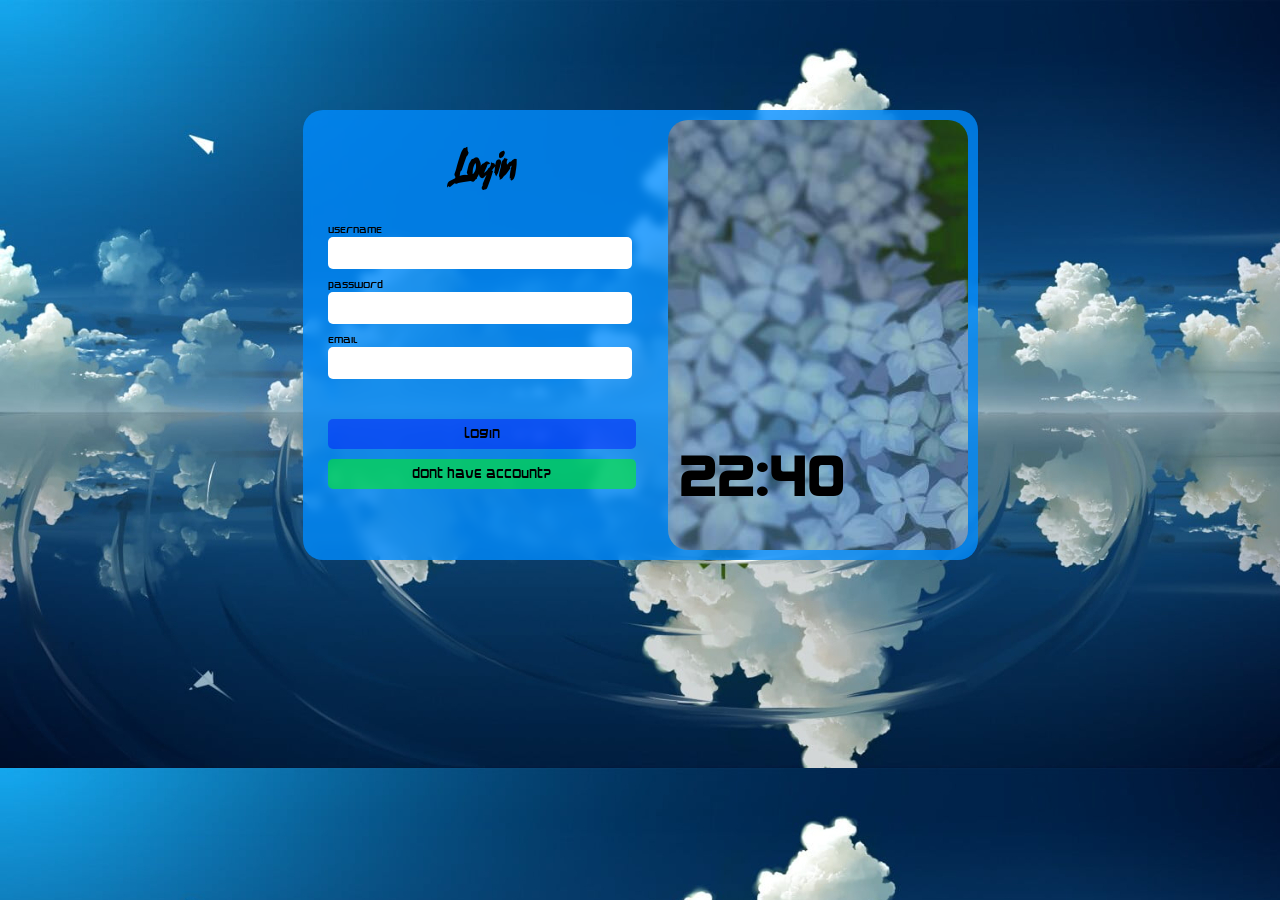
<file: page/login/index.html>
<!DOCTYPE HTML>

<html>
	<head>
		<title> Login </title>
		<link rel="stylesheet" type="text/css" href="style.css">
	</head>
	<body>
		<div class="login-area">
			<div class="login-box">
				<div class="login-section">
					<div class="login-title">
						<h2 id="login-title">Login</h2>
					</div>
					<div class="login-form">
						<form action="http://127.0.0.1:8000/system/script-php/action-login.php" method="post">
							<p id="username-title">username</p>
							<input type="text" id="username-box" name="username">
							<p id="password-title">password</p>
							<input type="password" id="password-box" name="password">
							<p id="email-title">email</p>
							<input type="email" id="email-box" name="email"><br>
							<button type="submit" id="submit-button">Login</button>
						</form>
						<a href="../register/"><button id="Register-Button">Dont have account?</button></a>
					</div>
				</div>
				<div class="image-decoration">
					<section class="timestamps-box">
						<h3 id="clock-java">Clock</h3>
					</section>
				</div>
			</div>
		</div>
		<script src="script.js">
		</script>
	</body>
</html>
</file>
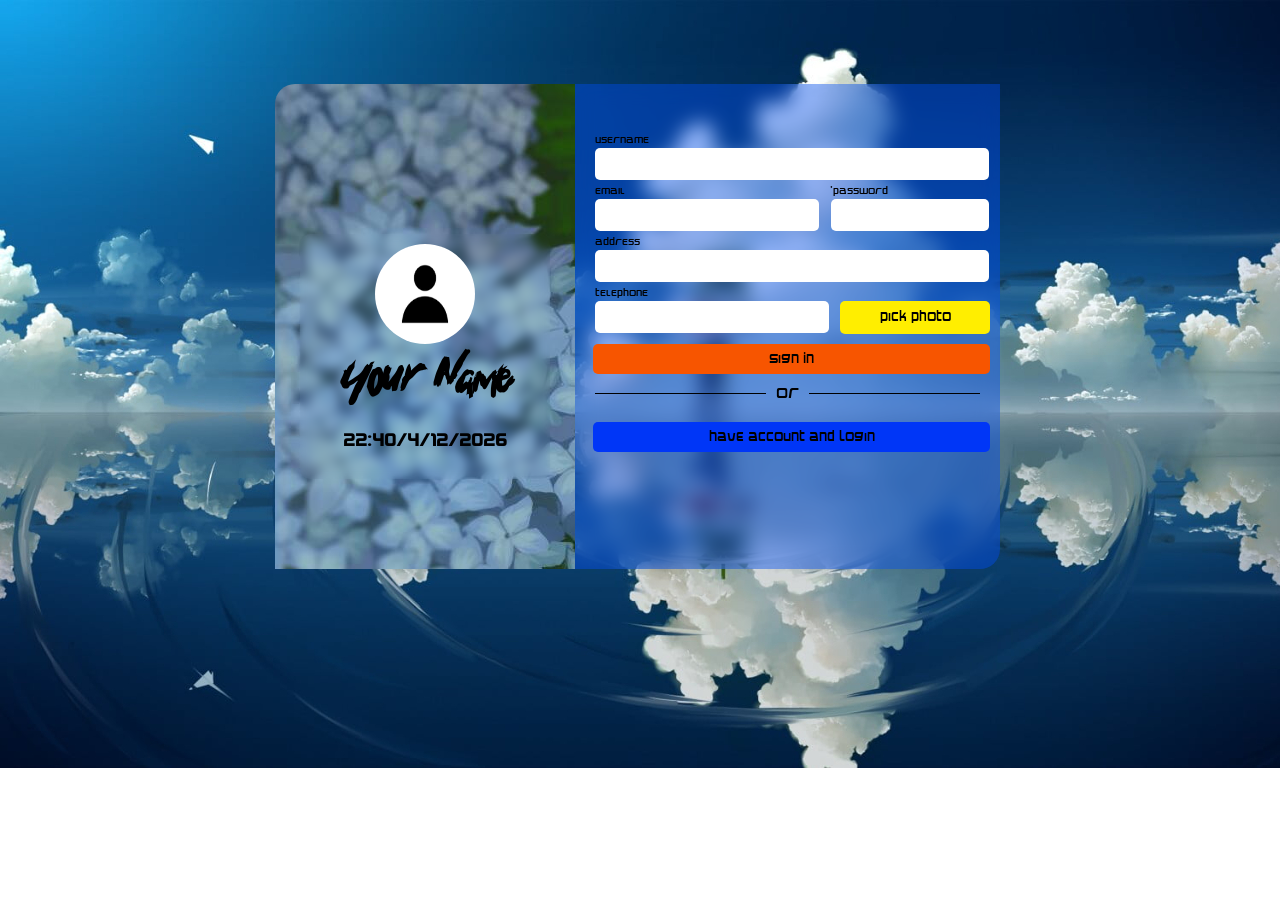
<file: page/register/index.html>
<!DOCTYPE HTML>

<html>
	<head>
		<title> Register </title>
		<link rel="stylesheet" type="text/css" href="style.css">
	</head>
	<body>
		<div class="register-area">
			<div class="register-box">
				<div class="image-decoration">
					<div class="container-decoration">
						<section class="user-data">
							<img src="../../image/default.png" id="image-photo-profile">
							<h2 id="username-text">Your Name</h2>
						</section>
						<section class="clock-timestamps">
							<h3 id="timestamps-clock">15:35/7/9/2025</h3>
						</section>
					</div>
				</div>
				<div class="register-form">
					<div class="form-container">
						<form action="http://127.0.0.1:8000/system/script-php/action-register.php" method="post" enctype="multipart/form-data">
							<section class="input-global">
								<p id="username-box">username</p>
								<input type="text" id="username-field" name="username">
							</section>
							<section class="small-container">
								<section class="input-global">
									<p id="email-box">email</p>
									<input type="email" id="email-field" name="email">
								</section>
								<section class="input-global">
									<p>*password</p>
									<input type="password" id="password-field" name="password" >
								</section>
							</section>
							<section class="input-global">
								<p id="right-p">address</p>
								<input type="text" id="address-field" name="address">
							</section>
							<section class="small-container">
								<section class="input-global">
									<p id="telephone-box">telephone</p>
									<input type="text" id="telephone-field" name="telephone">
								</section>
								<section class="input-global">
									<input type="file" id="file-upload" name="photo-profile">
									<button type="button" id="file-field">Pick Photo</button>
								</section>
							</section>
							<input type="submit" id="submit-button" value="Sign In">
						</form>
						<div class="line-separator-group">
							<div class="separator">
								Or
							</div>
						</div>
						<a href="../login/"><button id="goto-login">Have account and Login</button></a>
					</div>
				</div>
			</div>
		</div>
		<script src="script.js">
		</script>
	</body>
</html>
</file>
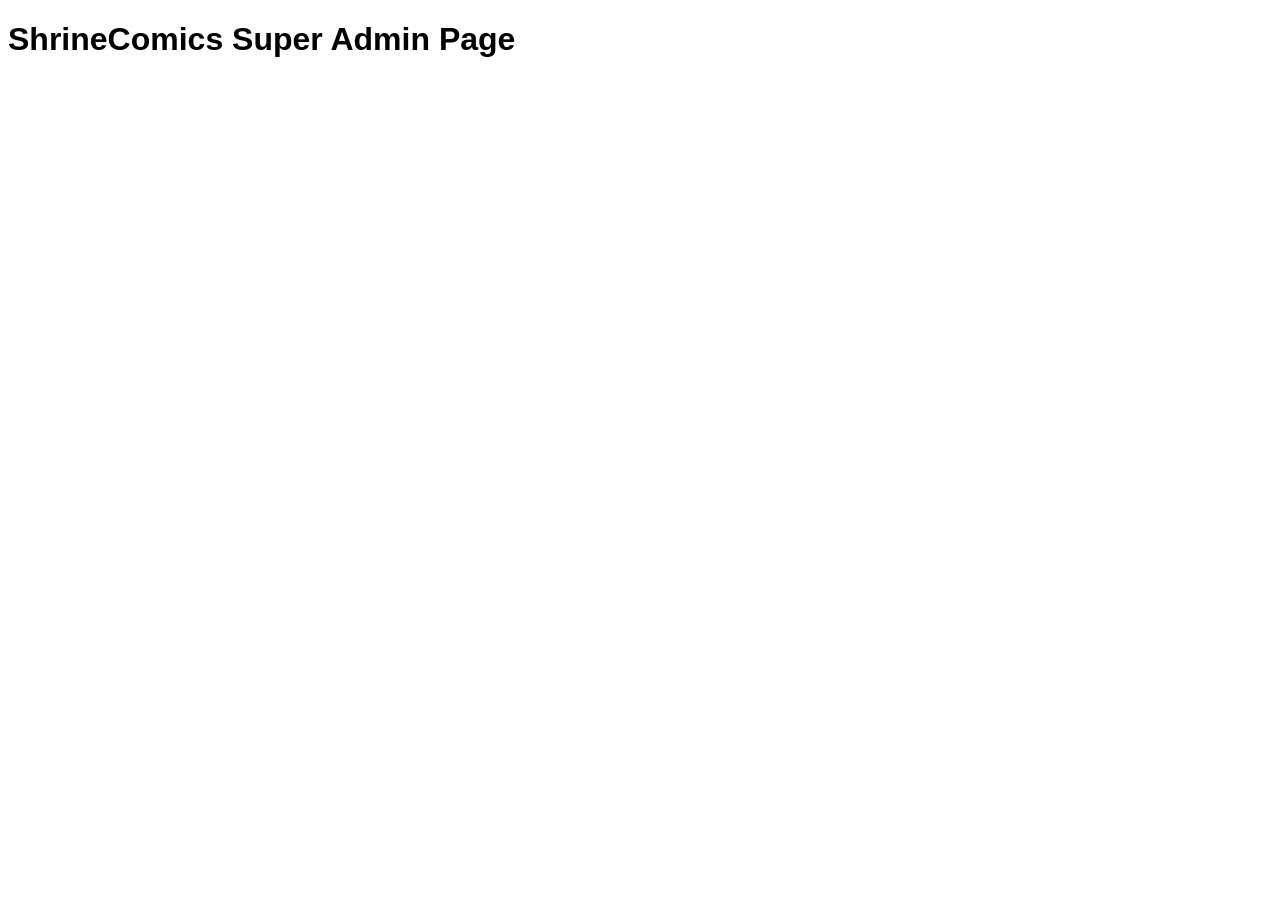
<file: page/super-admin/index.html>
<!DOCTYPE HTML>

<html>
    <head>
        <title>ShrineComics Super Admin Page</title>
        <link rel="stylesheet" href="style.css">
    </head>
    <body>
        <div class="content-title">
            <h1 id="title-page-header">ShrineComics Super Admin Page</h1>
        </div>
        <script src="script.js">
        </script>
    </body>
</html>
</file>
<file: page/login/style.css>
body{
	background-image: url("../../image/Koishi-Komeji.jpg");
}

@font-face{
	font-family: "IconoPlastic";
	src: url("../../font/iconoplastic.ttf");
}
@font-face{
	font-family: "BambooBrush";
	src: url("../../font/BAMBOOBRUSH.ttf");
}

.login-area{
	width: auto;
	height: 450px;
	margin-top: 110px;
}
.login-box{
	width: 675px;
	height: 450px;
	margin-left: auto;
	margin-right: auto;
	display: flex;
	background-color: rgba(0,140,255,0.79);
	border-radius: 20px;
	backdrop-filter: blur(5px);
}
.login-form{
	width: 350px;
	height: 350px;
	margin-top: 10px;
	/*background-color: #8ff0a4;*/
	margin-right: 10px;
	margin-left: 5px;
}
.login-title{
	text-align: center;
	margin-left: 1px;
}
.image-decoration{
	width: 300px;
	height: 430px;
	margin-top: 10px;
	background-image: url("../../image/Kogasa.jpg");
	border-radius: 20px;
}
.timestamps-box{
	margin-top: 325px;
	margin-left: 10px;
}

#username-box,#password-box,#email-box{
	width: 300px;
	height: 30px;
	margin-left: 20px;
	border-radius: 5px;
	border-width: 0px;
	text-align: center;
	font-family: "IconoPlastic";
}
#username-title,#password-title,#email-title{
	margin-left: 20px;
	margin-bottom: 1px;
	font-family: "IconoPlastic";
	font-size: 10px;
}
#login-title,#clock-java{
	font-family: "BambooBrush";
	font-size: 40px;
}
#clock-java{
	font-family: "IconoPlastic";
	font-size: 60px;
}
#submit-button,#Register-Button{
	margin-top: 40px;
	margin-left: 20px;
	width: 308px;
	height: 30px;
	border-radius: 5px;
	border-width: 0px;
	font-family: "IconoPlastic";
}
#Register-Button{
	margin-top: 10px;
	background-color: rgba(0,255,0,0.5);
}
#submit-button{
	background-color: rgba(0,0,255,0.4);
}
#submit-button:hover{
	background-color: #f66151;
}
#Register-Button:hover{
	background-color: #8ff0a4;
}
</file>
<file: page/register/style.css>
body{
	background-image: url("../../image/Koishi-Komeji.jpg");
	background-repeat: no-repeat;
}
p{
	margin-top: 5px;
	margin-bottom: 1px;
	font-family: "IconoPlastic";
	font-size: 10px;
}

@font-face{
	font-family: "BambooBrush";
	src: url("../../font/BAMBOOBRUSH.ttf");
}
@font-face{
	font-family: "IconoPlastic";
	src: url("../../font/iconoplastic.ttf");
}

.register-area{
	width: auto;
	height: auto;
	margin-top: 75px;
}
.register-box{
	width: 750px;
	height: 500px;
	margin-left: auto;
	margin-right: auto;
	border-top-left-radius: 5px;
	border-bottom-right-radius: 5px;
	display: flex;
}
.image-decoration{
	width: 300px;
	height: 485px;
	margin-top: 9px;
	margin-left: 10px;
	margin-right: 0px;
	border-top-left-radius: 20px;
	background-image: url("../../image/Kogasa.jpg");
}
.container-decoration{
	width: 250px;
	height: auto;
	margin-top: 150px;
	margin-right: auto;
	margin-left: auto;
	padding-top: 10px;
	padding-bottom: 10px;
	border-radius: 5px;
	backdrop-filter: blur(5px);
	text-align: center;
	border-radius: 10px;
}
.user-data{
	width: 250px;
	height: auto;
	margin-right: auto;
	margin-left: auto;
	text-align: center;
}
.clock-timestamps{
	width: 250px;
	height: auto;
	text-align: center;
	margin-right: auto;
	margin-left: auto;
	font-family: "IconoPlastic";
}
.register-form{
	width: 415px;
	height: 485px;
	margin-left: 0px;
	margin-right: 5px;
	margin-top: 9px;
	padding-right: 10px;
	border-bottom-right-radius: 20px;
	background-color: rgba(0, 78, 247, 0.41);
	backdrop-filter: blur(10px);
}
.form-container{
	width: auto;
	height: auto;
	margin-top: 50px;
}
.small-container{
	width: auto;
	height: auto;
	display: flex;
}
.input-global{
	width: auto;
	height: auto;
	margin-left: 10px;
}
.test{
	margin-top: 10px;
}
.separator{
	display: flex;
	align-items: center;
	text-align: center;
	font-family: "IconoPlastic"
}
.separator::before,
.separator::after{
	content: "";
	flex: 1;
	border-bottom: 1px solid black;
	margin: 0 10px;
}
.line-separator-group{
	margin-top: 10px;
	margin-bottom: 10px;
	margin-left: 10px;
}

#username-text{
	font-family: "BambooBrush";
	font-size: 50px;
	margin-top: 2px;
	margin-bottom: 1px;
}
#image-photo-profile{
	width: 100px;
	height: 100px;
	border-radius: 100px;
	background-color: white;
}
#username-field,#password-field,#email-field,#address-field,#role-field,#telephone-field,#file-field{
	margin-top: 1px;
	margin-left: 10px;
	border-radius: 5px;
	border-width: 0px;
	font-family: "Iconoplastic";
}
#email-field{
	width: 220px;
	height: 30px;
	margin-right: 1px;
}
#file-upload{
	margin-bottom: 10px;
	background-color: red;
	display: none;
}
#file-field{
	margin-top: 19px;
	margin-left: 1px;
	width: 150px;
	height: 33px;
	border-top-left-radius: 0px;
	border-bottom-right-radius: 0px;
	border-width: 1px;
	border-radius: 5px;
	border-width: 0px;
	font-family: "Iconoplastic";
	background-color: rgb(255, 238, 0);
}
#username-field,#address-field{
	width: 390px;
	height: 30px;
}
#password-field{
	width: 154px;
	height: 30px;
	margin-left: 1px;
}
#role-field{
	width: 150px;
	height: 34px;
}
#telephone-field{
	width: 230px;
	height: 30px;
	margin-left: 10px;
	margin-right: 0px;
}
#right-p,#username-box,#email-box{
	margin-left: 10px;
}
#submit-button,#goto-login{
	width: 397px;
	height: 30px;
	margin-left: 18px;
	margin-top: 10px;
	border-radius: 5px;
	border-width: 0px;
	font-family: "Iconoplastic";
	background-color: rgba(247, 85, 0, 1);
}
#telephone-box{
	margin-left: 10px;
}

#goto-login{
	background-color: rgba(0, 54, 247, 1);
}
</file>
<file: page/super-admin/style.css>
#title-page-header{
    font-family: sans-serif;
}
</file>
